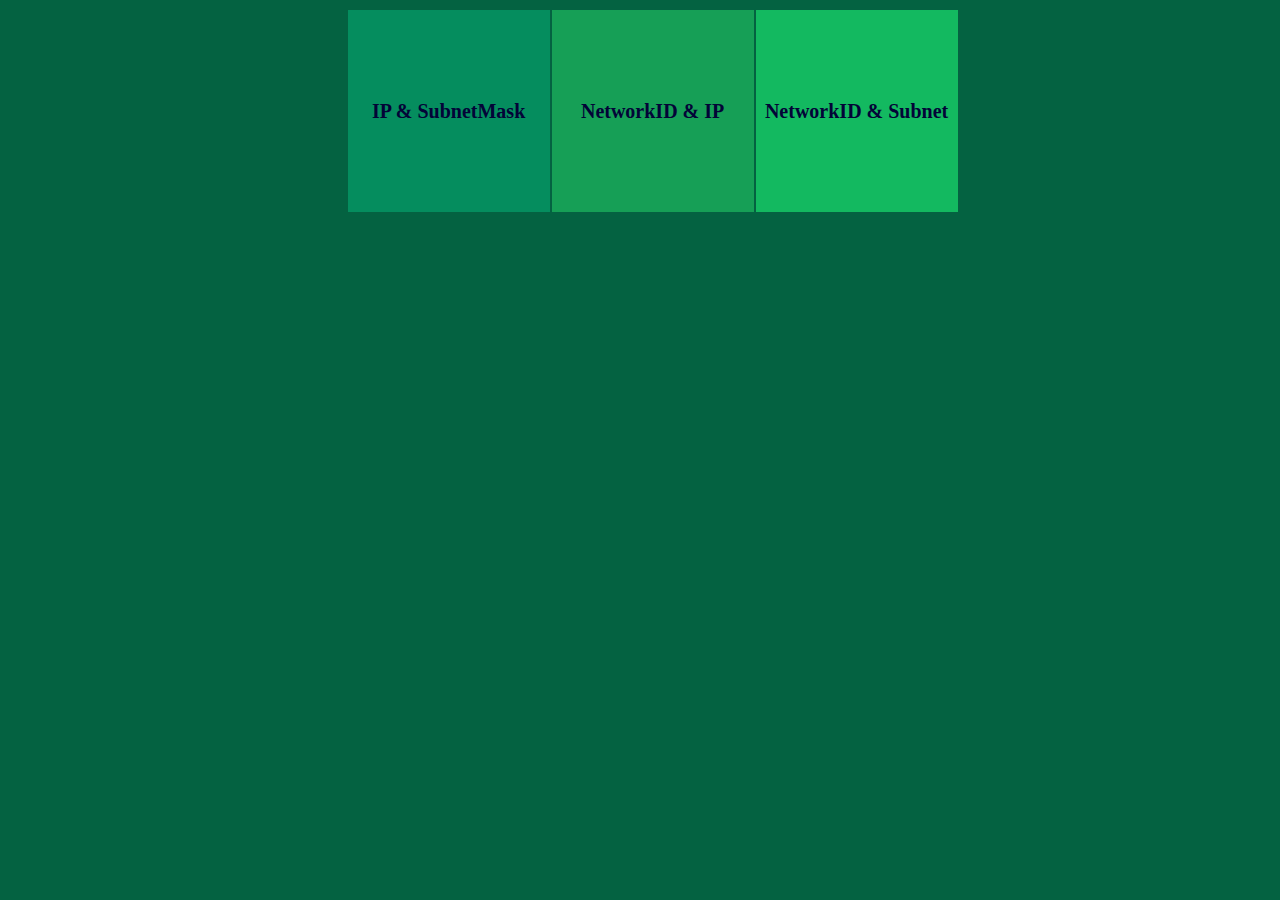
<file: index.html>
<!DOCTYPE html>
<html>
    <head>
        <title>IP Calculator</title>
        <link rel="icon" href="https://play-lh.googleusercontent.com/1f3mZOTMRtA3ZNziwerNcOrvx5OYEgDyvhkZrX454pmZ4Itwi2pzid5vFdkxLF2MzQ" type="image/x-icon">
        <style>
    body{
        background-color:rgb(4, 98, 65);
        float:center;
        text-align:center;
        margin-left:27%;
    }
    #td1{
        width:200px;
        height:200px;
        background-color:rgb(5, 141, 94);
        font-size:20px;
    }
    #td2{
        width:200px;
        height:200px;
        background-color:rgb(22, 159, 86);
        font-size:20px;
    }
    #td3{
        width:200px;
        height:200px;
        background-color:rgb(19, 185, 96);
        font-size:20px;
    }
</style>
    </head>
    <body>
        <table>
            <tr>
                <td id="td1"><b><a href="subnetmask.html" target="_blank" style="text-decoration:none;color:rgb(3, 3, 55);">IP & SubnetMask</a></b></td>
                <td id="td2"><b><a href="netid.html" target="_blank" style="text-decoration:none;color:rgb(3, 3, 55);">NetworkID & IP</a></b></td>
                <td id="td3"><b><a href="subnet.html" target="_blank" style="text-decoration:none;color:rgb(3, 3, 55);">NetworkID & Subnet</a></b></td>
            </tr>
        </table>
    </body>
</html>
</file>
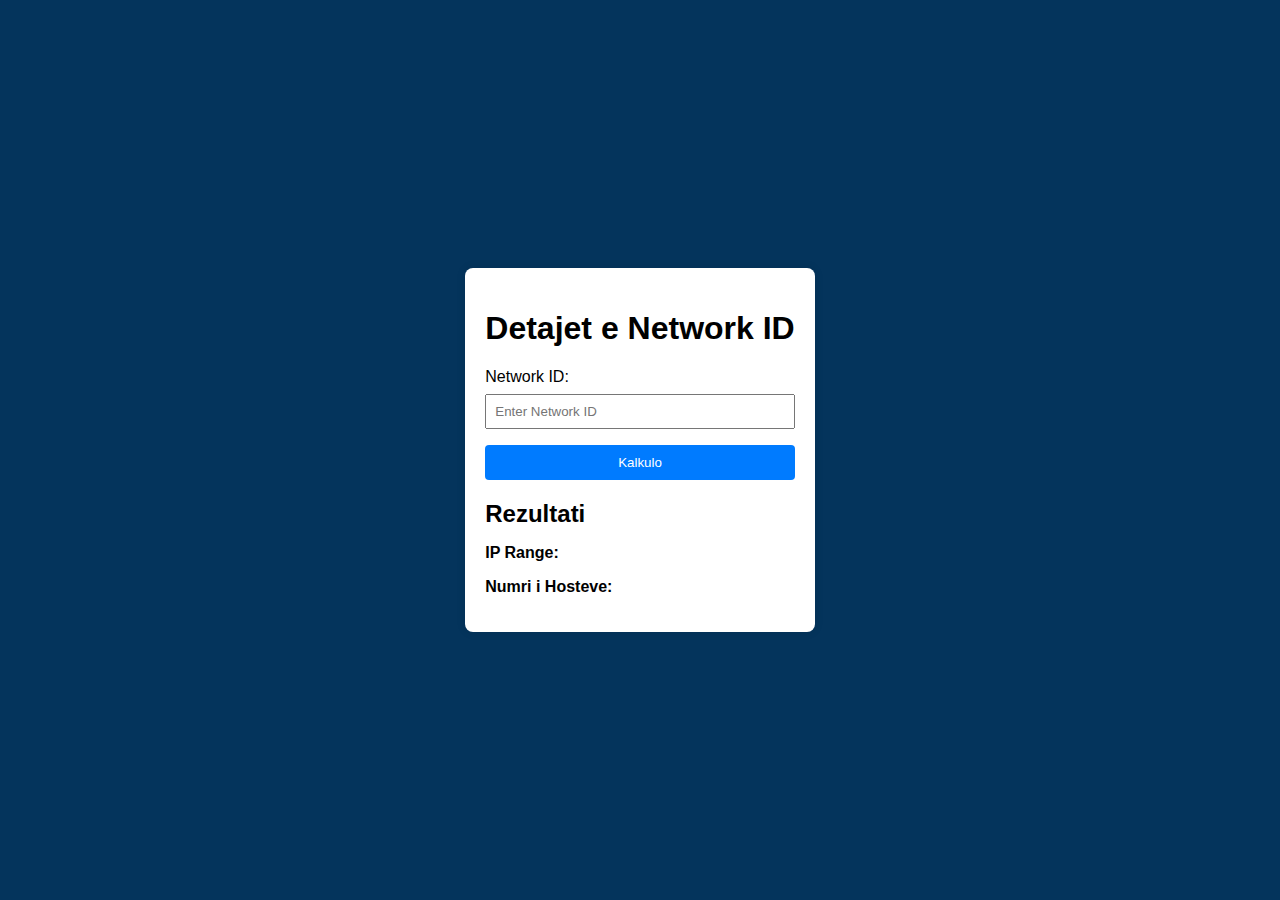
<file: netid.html>
<!DOCTYPE html>

<head>
  <link rel="stylesheet" href="c.css">
  <title>Network ID Details</title>
  <link rel="icon" href="https://play-lh.googleusercontent.com/1f3mZOTMRtA3ZNziwerNcOrvx5OYEgDyvhkZrX454pmZ4Itwi2pzid5vFdkxLF2MzQ" type="image/x-icon">
</head>
<body>

  <div class="calculator-container">
    <h1>Detajet e Network ID </h1>
    <form id="calculator-form">
      <label for="networkId">Network ID:</label>
      <input type="text" id="networkId" placeholder="Enter Network ID" required>

      <button type="button" onclick="calculate()">Kalkulo</button>
    </form>

    <div id="result-container">
      <h2>Rezultati</h2>
      <p><strong>IP Range:</strong> <span id="ipRange"></span></p>
      <p><strong>Numri i Hosteve:</strong> <span id="numHosts"></span></p>
    </div>
  </div>

  <script src="s.js"></script>
</body>
</html>
</file>
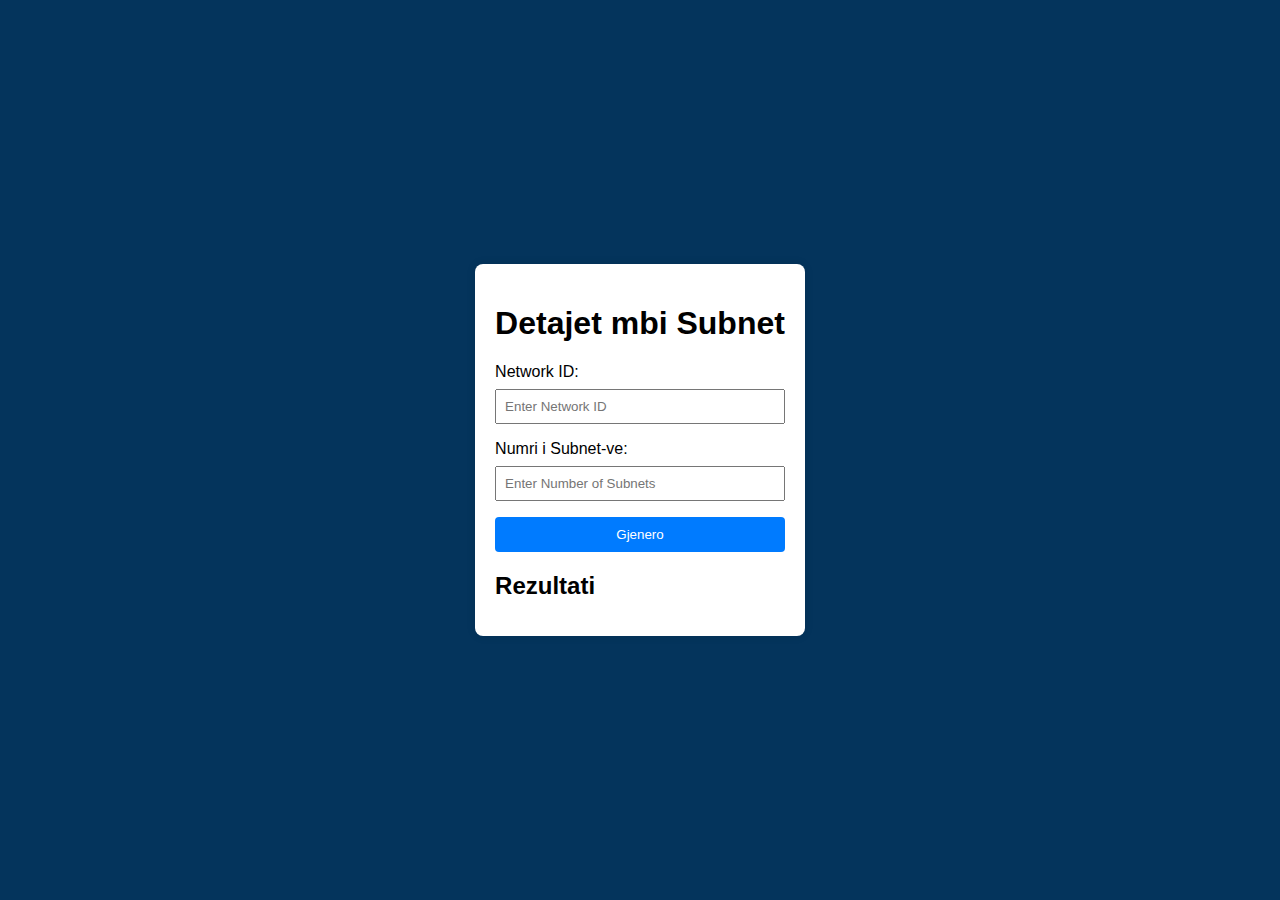
<file: subnet.html>
<!DOCTYPE html>
<head>
  <link rel="stylesheet" href="stil.css">
  <link rel="icon" href="https://play-lh.googleusercontent.com/1f3mZOTMRtA3ZNziwerNcOrvx5OYEgDyvhkZrX454pmZ4Itwi2pzid5vFdkxLF2MzQ" type="image/x-icon">
  <title>Subnet Details Generator</title>
</head>
<body>

  <div class="generator-container">
    <h1>Detajet mbi Subnet</h1>
    <form id="generator-form">
      <label for="networkId">Network ID:</label>
      <input type="text" id="networkId" placeholder="Enter Network ID" required>

      <label for="numSubnets">Numri i Subnet-ve:</label>
      <input type="number" id="numSubnets" placeholder="Enter Number of Subnets" required>

      <button type="button" onclick="generate()">Gjenero</button>
    </form>

    <div id="result-container">
      <h2>Rezultati</h2>
      <ul id="subnetList"></ul>
    </div>
  </div>

  <script src="a.js"></script>
</body>
</html>
</file>
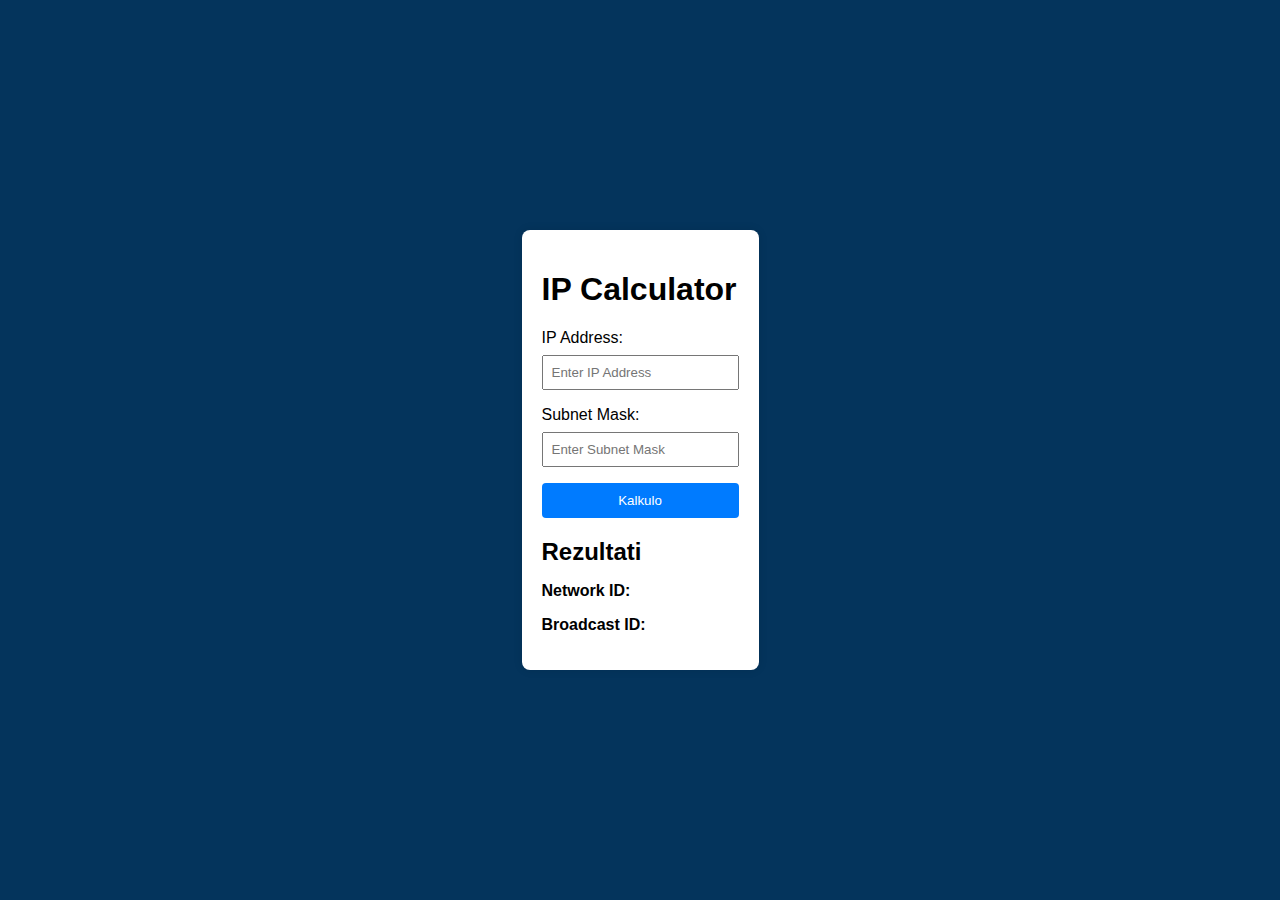
<file: subnetmask.html>
<!DOCTYPE html>
<head>
  <link rel="stylesheet" href="styles.css">
  <title>IP Calculator</title>
  <link rel="icon" href="https://play-lh.googleusercontent.com/1f3mZOTMRtA3ZNziwerNcOrvx5OYEgDyvhkZrX454pmZ4Itwi2pzid5vFdkxLF2MzQ" type="image/x-icon">
</head>
<body>

  <div class="calculator-container">
    <h1>IP Calculator</h1>
    <form id="calculator-form">
      <label for="ipAddress">IP Address:</label>
      <input type="text" id="ipAddress" placeholder="Enter IP Address" required>

      <label for="subnetMask">Subnet Mask:</label>
      <input type="text" id="subnetMask" placeholder="Enter Subnet Mask" required>

      <button type="button" onclick="calculate()">Kalkulo</button>
    </form>

    <div id="result-container">
      <h2>Rezultati</h2>
      <p><strong>Network ID:</strong> <span id="networkIdResult"></span></p>
      <p><strong>Broadcast ID:</strong> <span id="broadcastIdResult"></span></p>
    </div>
  </div>

  <script src="script.js"></script>
</body>
</html>
</file>
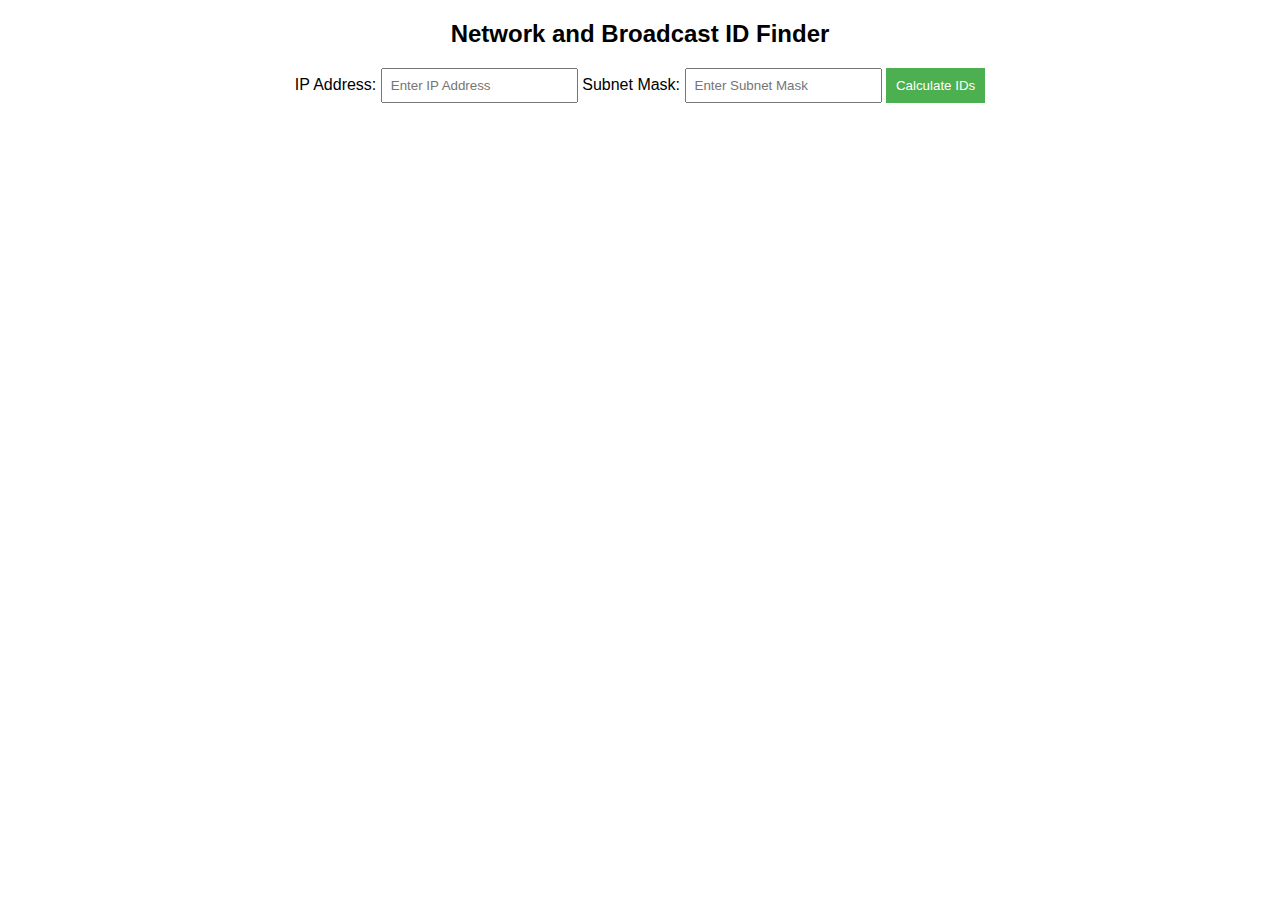
<file: whatever.html>
<!DOCTYPE html>
<html lang="en">
<head>
  <meta charset="UTF-8">
  <meta name="viewport" content="width=device-width, initial-scale=1.0">
  <title>Network and Broadcast ID Finder</title>
  <style>
    body {
      font-family: Arial, sans-serif;
      text-align: center;
      margin: 20px;
    }

    input {
      padding: 8px;
      margin-bottom: 10px;
    }

    button {
      padding: 10px;
      background-color: #4CAF50;
      color: white;
      border: none;
      cursor: pointer;
    }

    div {
      margin-top: 20px;
    }
  </style>
</head>
<body>

  <h2>Network and Broadcast ID Finder</h2>

  <label for="ipAddress">IP Address:</label>
  <input type="text" id="ipAddress" placeholder="Enter IP Address">

  <label for="subnetMask">Subnet Mask:</label>
  <input type="text" id="subnetMask" placeholder="Enter Subnet Mask">

  <button onclick="calculateIds()">Calculate IDs</button>

  <div id="result"></div>

  <script>
    function calculateIds() {
      const ipAddress = document.getElementById('ipAddress').value;
      const subnetMask = document.getElementById('subnetMask').value;

      const result = findNetworkAndBroadcastIds(ipAddress, subnetMask);

      document.getElementById('result').innerHTML = `
        <p><strong>Network ID:</strong> ${result.networkId}</p>
        <p><strong>Broadcast ID:</strong> ${result.broadcastId}</p>
      `;
    }

    function findNetworkAndBroadcastIds(ipAddress, subnetMask) {
      const ipBinary = ipAddress.split('.').map(octet => parseInt(octet).toString(2).padStart(8, '0')).join('');
      const subnetBinary = subnetMask.split('.').map(octet => parseInt(octet).toString(2).padStart(8, '0')).join('');

      const networkBinary = ipBinary.split('').map((bit, index) => (bit & subnetBinary[index])).join('');
      const hostBits = subnetBinary.split('').map((bit, index) => (bit ^ 1) & networkBinary[index]).join('');
      const broadcastBinary = networkBinary.split('').map((bit, index) => parseInt(bit) | parseInt(hostBits[index])).join('');

      const networkId = networkBinary.match(/.{1,8}/g).map(byte => parseInt(byte, 2)).join('.');
      const broadcastId = broadcastBinary.match(/.{1,8}/g).map(byte => parseInt(byte, 2)).join('');

      return {
        networkId: networkId,
        broadcastId: broadcastId
      };
    }
  </script>

</body>
</html>
</file>
<file: c.css>
body {
    font-family: Arial, sans-serif;
    margin: 0;
    padding: 0;
    display: flex;
    justify-content: center;
    align-items: center;
    height: 100vh;
    background-color:rgb(4, 52, 92);
  }
  
  .calculator-container {
    background-color: #fff;
    padding: 20px;
    border-radius: 8px;
    box-shadow: 0 0 10px rgba(0, 0, 0, 0.1);
  }
  
  form {
    display: flex;
    flex-direction: column;
  }
  
  label {
    margin-bottom: 8px;
  }
  
  input {
    padding: 8px;
    margin-bottom: 16px;
  }
  
  button {
    padding: 10px;
    background-color: #007bff;
    color: #fff;
    border: none;
    border-radius: 4px;
    cursor: pointer;
  }
  
  button:hover {
    background-color: #0056b3;
  }
  
  #result-container {
    margin-top: 20px;
  }
  
  h2 {
    margin-bottom: 10px;
  }
  
  span {
    font-weight: bold;
  }
</file>
<file: stil.css>
body {
    font-family: Arial, sans-serif;
    margin: 0;
    padding: 0;
    display: flex;
    justify-content: center;
    align-items: center;
    height: 100vh;
    background-color:rgb(4, 52, 92);
  }
  
  .generator-container {
    background-color: #fff;
    padding: 20px;
    border-radius: 8px;
    box-shadow: 0 0 10px rgba(0, 0, 0, 0.1);
  }
  
  form {
    display: flex;
    flex-direction: column;
  }
  
  label {
    margin-bottom: 8px;
  }
  
  input {
    padding: 8px;
    margin-bottom: 16px;
  }
  
  button {
    padding: 10px;
    background-color: #007bff;
    color: #fff;
    border: none;
    border-radius: 4px;
    cursor: pointer;
  }
  
  button:hover {
    background-color: #0056b3;
  }
  
  #result-container {
    margin-top: 20px;
  }
  
  h2 {
    margin-bottom: 10px;
  }
  
  ul {
    list-style-type: none;
    padding: 0;
  }
  
  li {
    margin-bottom: 20px;
  }
  
  span {
    font-weight: bold;
  }
</file>
<file: styles.css>
body {
    font-family: Arial, sans-serif;
    margin: 0;
    padding: 0;
    display: flex;
    justify-content: center;
    align-items: center;
    height: 100vh;
    background-color:rgb(4, 52, 92);
  }
  
  .calculator-container {
    background-color: #fff;
    padding: 20px;
    border-radius: 8px;
    box-shadow: 0 0 10px rgba(0, 0, 0, 0.1);
  }
  
  form {
    display: flex;
    flex-direction: column;
  }
  
  label {
    margin-bottom: 8px;
  }
  
  input {
    padding: 8px;
    margin-bottom: 16px;
  }
  
  button {
    padding: 10px;
    background-color: #007bff;
    color: #fff;
    border: none;
    border-radius: 4px;
    cursor: pointer;
  }
  
  button:hover {
    background-color: #0056b3;
  }
  
  #result-container {
    margin-top: 20px;
  }
  
  h2 {
    margin-bottom: 10px;
  }
  
  span {
    font-weight: bold;
  }
</file>
